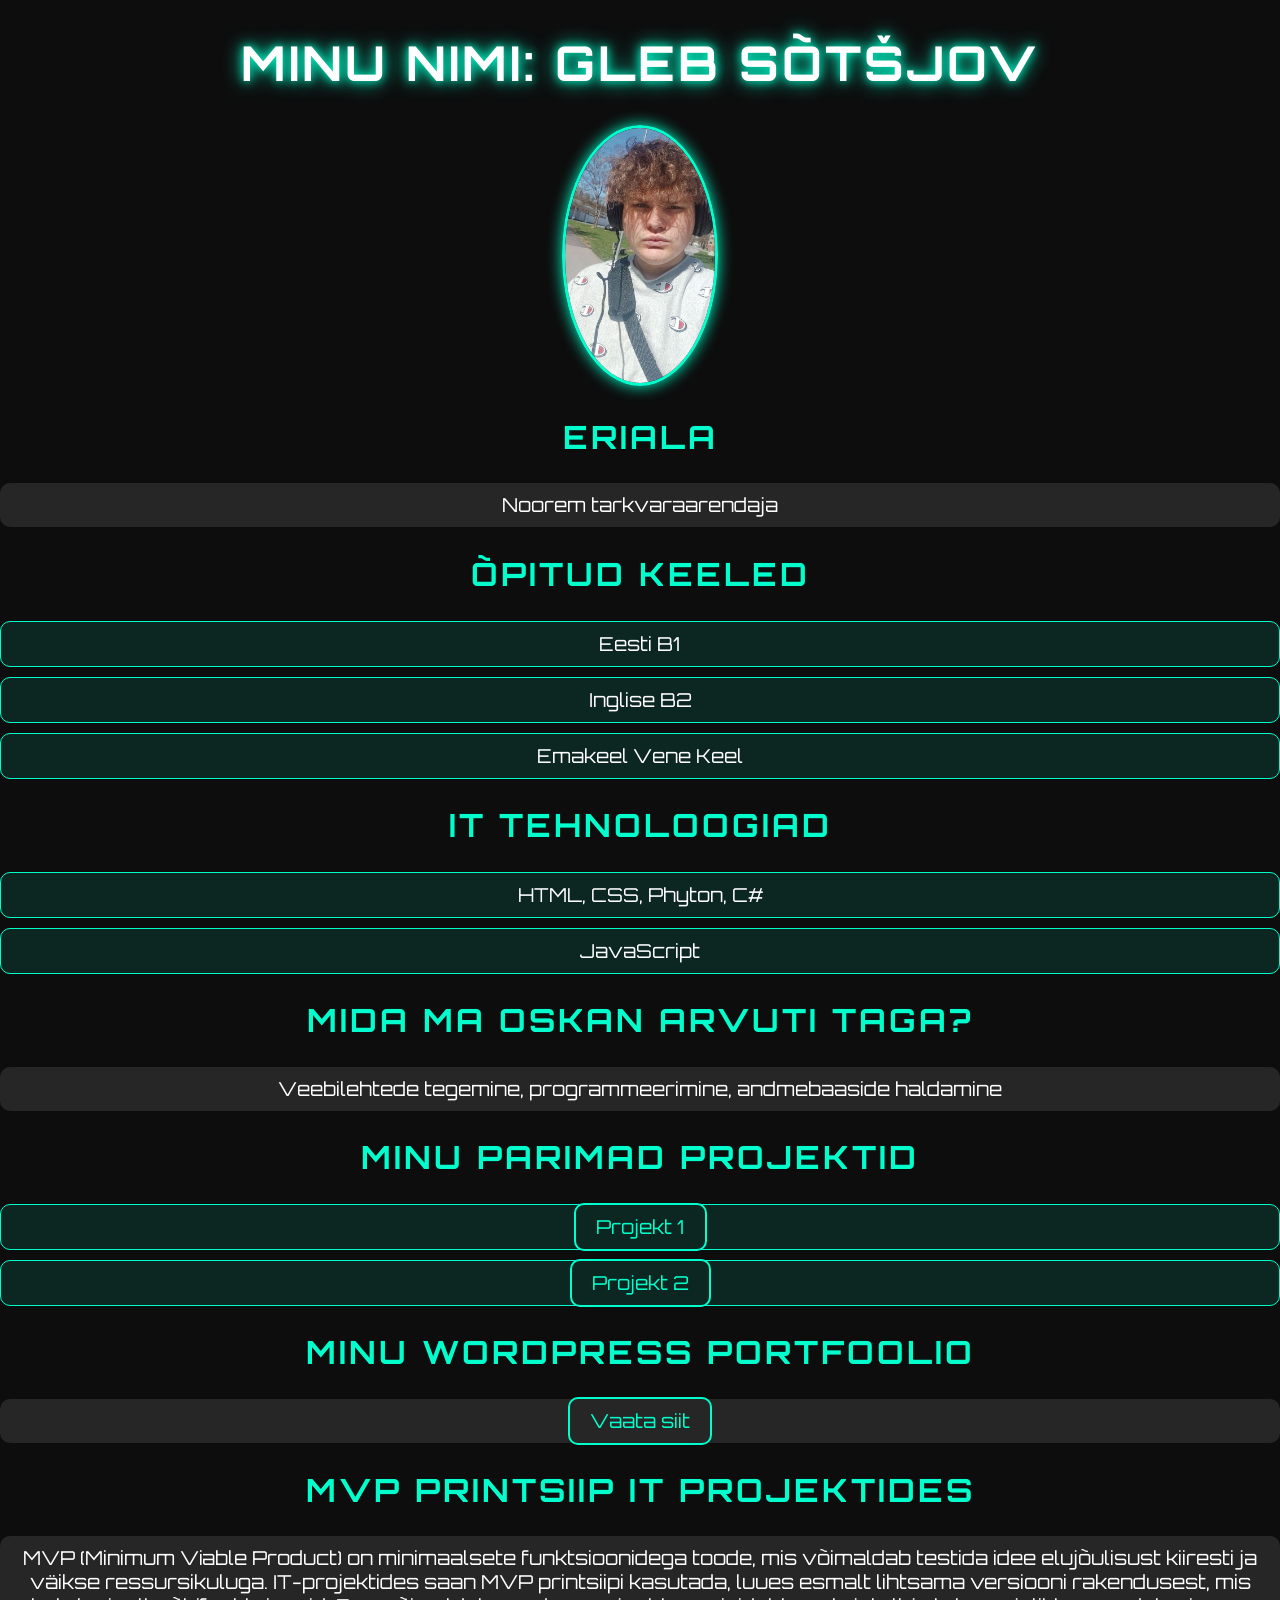
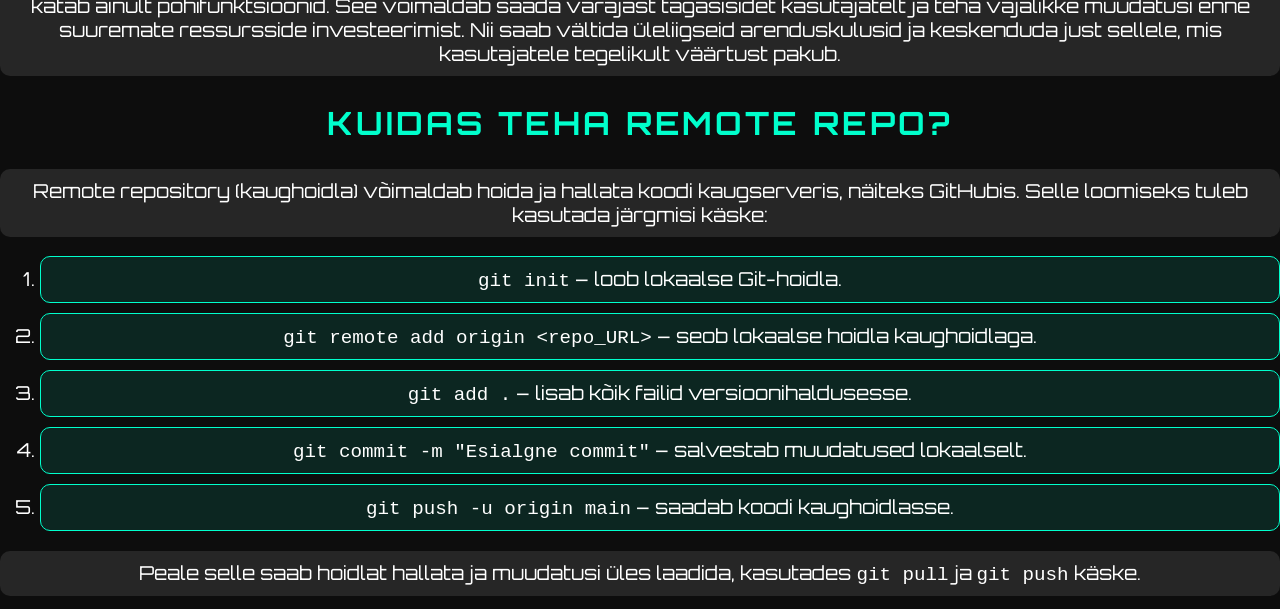
<file: index.html>
<!DOCTYPE html>
<html lang="et">
<head>
    <meta charset="UTF-8">
    <meta name="viewport" content="width=device-width, initial-scale=1.0">
    <title>Minu Veebileht</title>
    <link rel="stylesheet" href="style.css">
</head>
<body>
<h1>Minu nimi: Gleb Sõtšjov</h1>
<img src="1.jpg" alt="Minu pilt">
<h2>Eriala</h2>
<p>Noorem tarkvaraarendaja</p>

<h2>Õpitud keeled</h2>
<ul>
    <li>Eesti B1</li>
    <li>Inglise B2</li>
    <li>Emakeel Vene Keel</li>
</ul>

<h2>IT Tehnoloogiad</h2>
<ul>
    <li>HTML, CSS, Phyton, C#</li>
    <li>JavaScript</li>
</ul>

<h2>Mida ma oskan arvuti taga?</h2>
<p>Veebilehtede tegemine, programmeerimine, andmebaaside haldamine</p>

<h2>Minu parimad projektid</h2>
<ul>
    <li><a href="https://glebsotsjov23.thkit.ee/TekstiFunktsioonid/tarkvaraGleb/soberpaev/inimene.html" target="_blank">Projekt 1</a></li>
    <li><a href="https://glebsotsjov23.thkit.ee/rock-paper-scissors/index.html" target="_blank">Projekt 2</a></li>
</ul>

<h2>Minu WordPress portfoolio</h2>
<p><a href="https://glebsotsjov23.thkit.ee/wp/" target="_blank">Vaata siit</a></p>

<h2>MVP printsiip IT projektides</h2>
<p>MVP (Minimum Viable Product) on minimaalsete funktsioonidega toode, mis võimaldab testida idee elujõulisust kiiresti ja väikse ressursikuluga. IT-projektides saan MVP printsiipi kasutada, luues esmalt lihtsama versiooni rakendusest, mis katab ainult põhifunktsioonid. See võimaldab saada varajast tagasisidet kasutajatelt ja teha vajalikke muudatusi enne suuremate ressursside investeerimist. Nii saab vältida üleliigseid arenduskulusid ja keskenduda just sellele, mis kasutajatele tegelikult väärtust pakub.</p>

<h2>Kuidas teha remote repo?</h2>
<p>Remote repository (kaughoidla) võimaldab hoida ja hallata koodi kaugserveris, näiteks GitHubis. Selle loomiseks tuleb kasutada järgmisi käske:</p>
<ol>
    <li><code>git init</code> – loob lokaalse Git-hoidla.</li>
    <li><code>git remote add origin &lt;repo_URL&gt;</code> – seob lokaalse hoidla kaughoidlaga.</li>
    <li><code>git add .</code> – lisab kõik failid versioonihaldusesse.</li>
    <li><code>git commit -m "Esialgne commit"</code> – salvestab muudatused lokaalselt.</li>
    <li><code>git push -u origin main</code> – saadab koodi kaughoidlasse.</li>
</ol>
<p>Peale selle saab hoidlat hallata ja muudatusi üles laadida, kasutades <code>git pull</code> ja <code>git push</code> käske.</p>
</body>
</html>
</file>
<file: style.css>
/* Подключаем крутой шрифт */
@import url('https://fonts.googleapis.com/css2?family=Orbitron:wght@400;700&display=swap');

body {
    background: #0d0d0d;
    color: #ffffff;
    font-family: 'Orbitron', sans-serif;
    text-align: center;
    margin: 0;
    padding: 0;
}

h1, h2 {
    text-transform: uppercase;
    letter-spacing: 3px;
}

h1 {
    font-size: 3rem;
    text-shadow: 0 0 10px #00ffcc, 0 0 20px #00ffcc;
}

h2 {
    font-size: 2rem;
    color: #00ffcc;
}

ul {
    list-style: none;
    padding: 0;
}

li {
    font-size: 1.2rem;
    margin: 10px 0;
    padding: 10px;
    background: rgba(0, 255, 204, 0.1);
    border: 1px solid #00ffcc;
    border-radius: 10px;
    transition: transform 0.3s ease-in-out, box-shadow 0.3s ease-in-out;
}

li:hover {
    transform: scale(1.05);
    box-shadow: 0 0 15px #00ffcc;
}

img {
    width: 150px;
    height: auto;
    border-radius: 50%;
    border: 3px solid #00ffcc;
    box-shadow: 0 0 15px #00ffcc;
    transition: transform 0.3s;
}

img:hover {
    transform: rotate(10deg) scale(1.1);
}

a {
    color: #00ffcc;
    text-decoration: none;
    font-size: 1.2rem;
    transition: color 0.3s;
}

a:hover {
    color: #ff00ff;
    text-shadow: 0 0 10px #ff00ff;
}

p {
    font-size: 1.2rem;
    background: rgba(255, 255, 255, 0.1);
    padding: 10px;
    border-radius: 10px;
}

/* Добавляем эффект к кнопкам и ссылкам */
button, a {
    padding: 10px 20px;
    margin: 10px;
    border: 2px solid #00ffcc;
    border-radius: 10px;
    background: transparent;
    cursor: pointer;
    transition: all 0.3s;
}

button:hover, a:hover {
    background: #00ffcc;
    color: #000;
    box-shadow: 0 0 15px #00ffcc;
}
</file>
